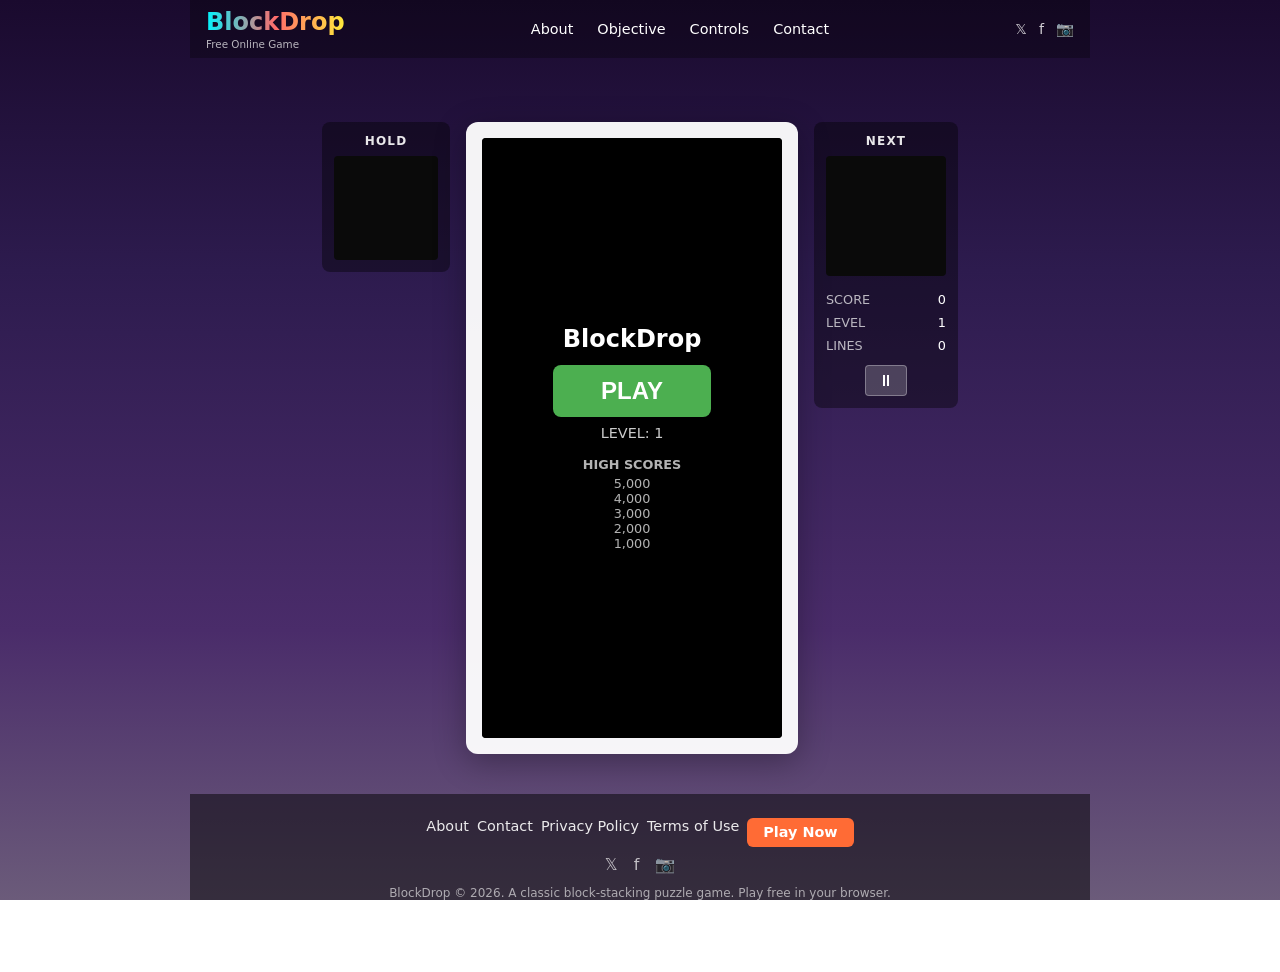
<file: index.html>
<!DOCTYPE html>
<html lang="en">
<head>
  <meta charset="UTF-8">
  <meta name="viewport" content="width=device-width, initial-scale=1.0">
  <title>BlockDrop</title>
  <meta name="description" content="BlockDrop - A classic block-stacking puzzle game. Clear rows, score points, and test your skills. Play free in your browser.">
  <meta name="keywords" content="BlockDrop, block game, puzzle game, browser game, free online game">
  <meta name="google-site-verification" content="REPLACE_WITH_YOUR_VERIFICATION_CODE">
  <link rel="stylesheet" href="style.css">
  <script async src="https://pagead2.googlesyndication.com/pagead/js/adsbygoogle.js?client=ca-pub-XXXXXXXXXXXXXXXX" crossorigin="anonymous"></script>
  <script async src="https://www.googletagmanager.com/gtag/js?id=G-XXXXXXXXXX"></script>
  <script>
    window.dataLayer = window.dataLayer || [];
    function gtag(){dataLayer.push(arguments);}
    gtag('js', new Date());
    gtag('config', 'G-XXXXXXXXXX');
  </script>
</head>
<body>
  <header class="site-header">
    <div class="header-brand">
      <h1 class="logo">BlockDrop</h1>
      <span class="logo-tagline">Free Online Game</span>
    </div>
    <nav class="header-nav">
      <a href="about.html">About</a>
      <a href="about.html#objective">Objective</a>
      <a href="about.html#controls">Controls</a>
      <a href="contact.html">Contact</a>
    </nav>
    <div class="header-social">
      <a href="#" aria-label="Twitter" title="Twitter">𝕏</a>
      <a href="#" aria-label="Facebook" title="Facebook">f</a>
      <a href="#" aria-label="Instagram" title="Instagram">📷</a>
    </div>
  </header>

  <div class="ad-container">
    <ins class="adsbygoogle" style="display:block" data-ad-client="ca-pub-XXXXXXXXXXXXXXXX" data-ad-slot="1111111111" data-ad-format="auto" data-full-width-responsive="true"></ins>
    <script>(adsbygoogle = window.adsbygoogle || []).push({});</script>
  </div>

  <main class="main-content">
    <div class="game-area">
      <div class="game-panel hold-panel">
        <div class="panel-label">HOLD</div>
        <canvas id="hold-canvas" width="104" height="104"></canvas>
      </div>

      <div class="game-center">
        <div class="game-card">
          <div class="canvas-wrapper">
            <canvas id="game-canvas" width="300" height="600"></canvas>
            <div id="start-overlay" class="start-overlay">
              <h2 class="start-title">BlockDrop</h2>
              <button id="play-btn" class="play-btn">PLAY</button>
              <p class="start-level">LEVEL: 1</p>
              <div class="high-scores">
                <div class="high-scores-label">HIGH SCORES</div>
                <div>5,000</div>
                <div>4,000</div>
                <div>3,000</div>
                <div>2,000</div>
                <div>1,000</div>
              </div>
            </div>
            <div id="pause-overlay" class="pause-overlay hidden">
              <h2>PAUSED</h2>
              <button id="resume-btn" class="menu-btn primary">Resume</button>
              <button id="how-to-play-btn" class="menu-btn">How to Play</button>
              <button id="quit-btn" class="menu-btn">Quit</button>
            </div>
            <div id="game-over" class="game-over hidden">
              <p>Game Over</p>
              <button id="restart-btn">Restart</button>
            </div>
          </div>
        </div>
      </div>

      <div class="game-panel next-panel">
        <div class="panel-label">NEXT</div>
        <canvas id="next-canvas" width="120" height="120"></canvas>
        <div class="stats-panel">
          <div class="stat-row"><span class="stat-label">SCORE</span><span id="score">0</span></div>
          <div class="stat-row"><span class="stat-label">LEVEL</span><span id="level">1</span></div>
          <div class="stat-row"><span class="stat-label">LINES</span><span id="lines">0</span></div>
        </div>
        <button id="pause-btn" class="pause-btn" aria-label="Pause" title="Pause">⏸</button>
      </div>
    </div>

    <div class="touch-controls">
      <button class="touch-btn" data-action="left">←</button>
      <button class="touch-btn" data-action="right">→</button>
      <button class="touch-btn" data-action="rotate">↻</button>
      <button class="touch-btn" data-action="down">↓</button>
    </div>

    <section class="info-sections">
      <a href="about.html" class="info-card">
        <span>About</span>
      </a>
      <a href="about.html#objective" class="info-card">
        <span>Objective</span>
      </a>
      <a href="about.html#controls" class="info-card">
        <span>Controls & Scores</span>
      </a>
      <a href="about.html#gameplay" class="info-card">
        <span>Gameplay Info</span>
      </a>
    </section>
  </main>

  <footer class="site-footer-main">
    <div class="footer-nav">
      <a href="about.html">About</a>
      <a href="contact.html">Contact</a>
      <a href="privacy.html">Privacy Policy</a>
      <a href="privacy.html">Terms of Use</a>
      <a href="index.html" class="play-now-btn">Play Now</a>
    </div>
    <div class="footer-social">
      <a href="#" aria-label="Twitter">𝕏</a>
      <a href="#" aria-label="Facebook">f</a>
      <a href="#" aria-label="Instagram">📷</a>
    </div>
    <p class="footer-copy">BlockDrop &copy; 2026. A classic block-stacking puzzle game. Play free in your browser.</p>
  </footer>

  <div class="ad-container">
    <ins class="adsbygoogle" style="display:block" data-ad-client="ca-pub-XXXXXXXXXXXXXXXX" data-ad-slot="2222222222" data-ad-format="auto" data-full-width-responsive="true"></ins>
    <script>(adsbygoogle = window.adsbygoogle || []).push({});</script>
  </div>

  <div id="how-to-play-modal" class="modal hidden" onclick="if(event.target===this) this.classList.add('hidden')">
    <div class="modal-content" onclick="event.stopPropagation()">
      <h2>How to Play</h2>
      <p><strong>Objective:</strong> Clear full rows by filling them with blocks. Each cleared row adds to your score.</p>
      <p><strong>Controls:</strong></p>
      <ul>
        <li>← → Move left/right</li>
        <li>↓ Soft drop</li>
        <li>↑ or Space Rotate</li>
        <li>Enter Pause / Resume</li>
      </ul>
      <p><strong>Hold:</strong> Press C to hold the current piece for later use.</p>
      <button id="close-modal-btn">Close</button>
    </div>
  </div>

  <script src="game.js"></script>
</body>
</html>
</file>
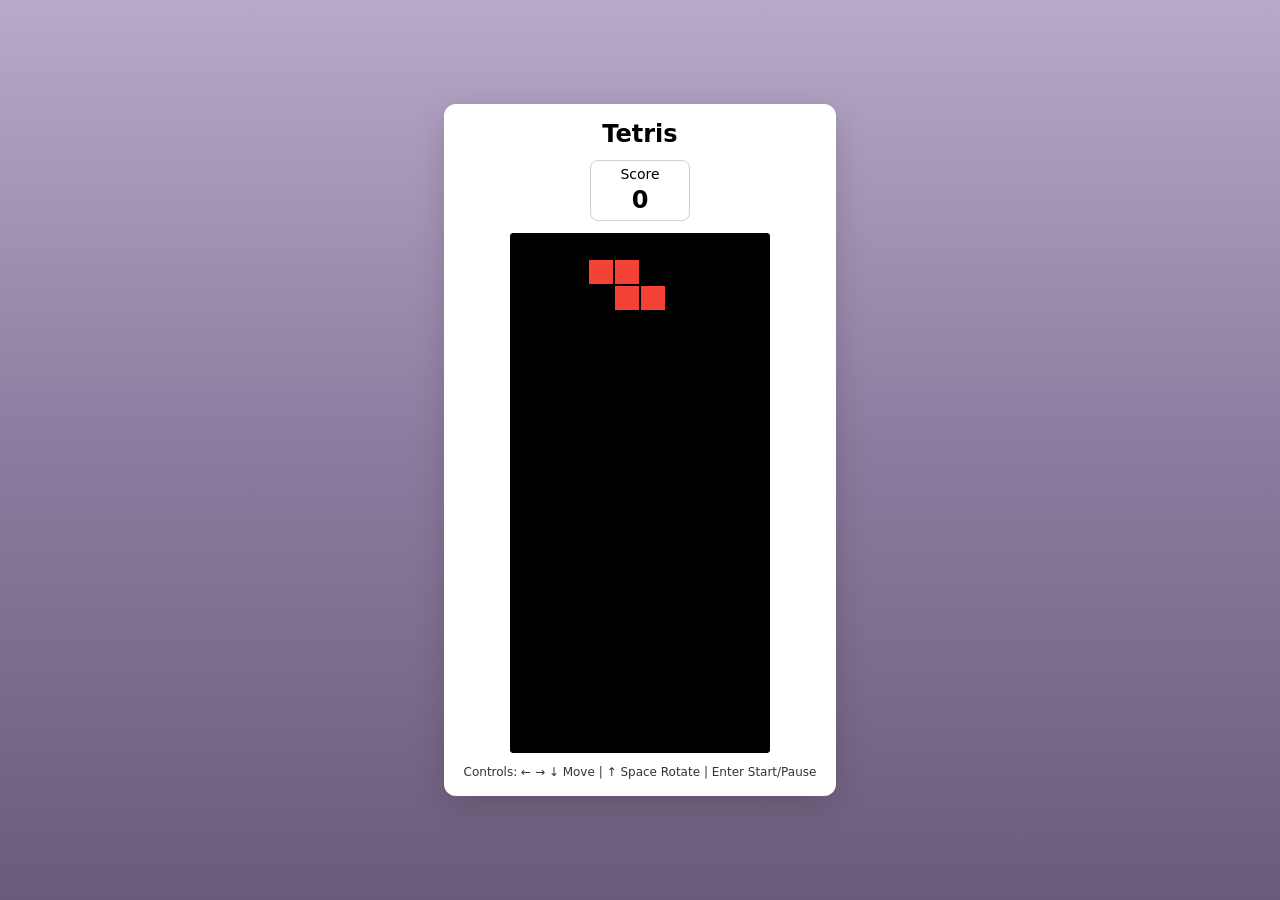
<file: tetris/index.html>
<!DOCTYPE html>
<html lang="en">
<head>
  <meta charset="UTF-8">
  <meta name="viewport" content="width=device-width, initial-scale=1.0">
  <title>Tetris</title>
  <link rel="stylesheet" href="style.css">
</head>
<body>
  <div class="game-card">
    <h1 class="title">Tetris</h1>
    <div class="score-container">
      <span class="score-label">Score</span>
      <span id="score">0</span>
    </div>
    <div class="canvas-wrapper">
      <canvas id="game-canvas" width="260" height="520"></canvas>
      <div id="game-over" class="game-over hidden">
        <p>Game Over</p>
        <button id="restart-btn">Restart</button>
      </div>
    </div>
    <div class="controls">
      Controls: ← → ↓ Move | ↑ Space Rotate | Enter Start/Pause
    </div>
  </div>
  <script src="game.js"></script>
</body>
</html>
</file>
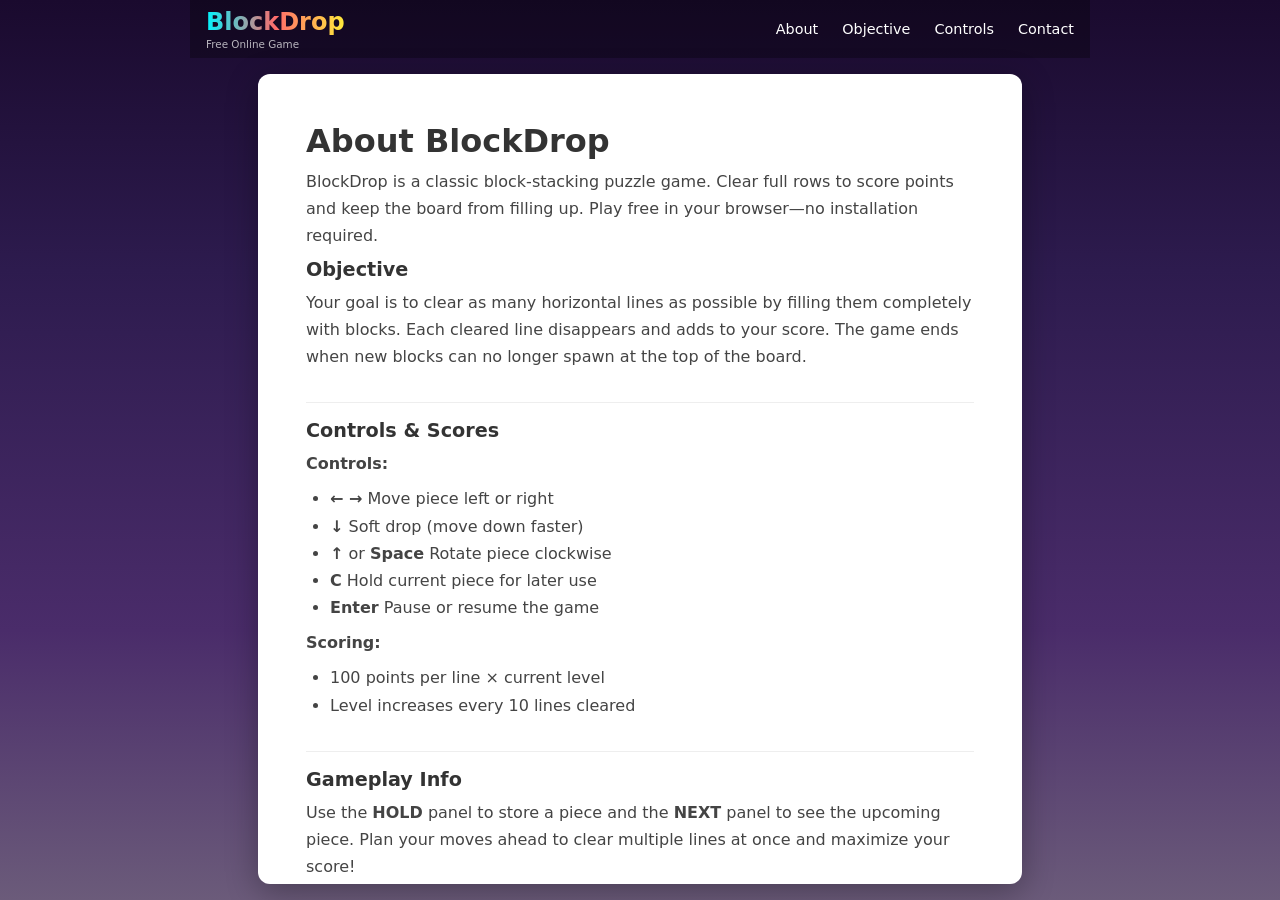
<file: about.html>
<!DOCTYPE html>
<html lang="en">
<head>
  <meta charset="UTF-8">
  <meta name="viewport" content="width=device-width, initial-scale=1.0">
  <title>About - BlockDrop</title>
  <link rel="stylesheet" href="style.css">
  <style>
    .about-page { max-width: 700px; margin: 0 auto; padding: 1rem; }
    .about-page h1 { color: #333; margin-bottom: 0.5rem; }
    .about-page h2 { color: #333; font-size: 1.2rem; margin-top: 2rem; margin-bottom: 0.5rem; padding-top: 1rem; border-top: 1px solid #eee; }
    .about-page h2:first-of-type { border-top: none; padding-top: 0; margin-top: 0; }
    .about-page p, .about-page ul { margin: 0.5rem 0; line-height: 1.7; color: #444; }
    .about-page ul { padding-left: 1.5rem; }
    .about-page a { color: #4a90d9; }
  </style>
</head>
<body>
  <header class="site-header">
    <div class="header-brand">
      <a href="index.html" style="text-decoration: none;"><h1 class="logo">BlockDrop</h1></a>
      <span class="logo-tagline">Free Online Game</span>
    </div>
    <nav class="header-nav">
      <a href="about.html">About</a>
      <a href="about.html#objective">Objective</a>
      <a href="about.html#controls">Controls</a>
      <a href="contact.html">Contact</a>
    </nav>
  </header>

  <div class="game-card page-card">
    <div class="about-page">
      <h1>About BlockDrop</h1>
      <p>BlockDrop is a classic block-stacking puzzle game. Clear full rows to score points and keep the board from filling up. Play free in your browser—no installation required.</p>

      <h2 id="objective">Objective</h2>
      <p>Your goal is to clear as many horizontal lines as possible by filling them completely with blocks. Each cleared line disappears and adds to your score. The game ends when new blocks can no longer spawn at the top of the board.</p>

      <h2 id="controls">Controls & Scores</h2>
      <p><strong>Controls:</strong></p>
      <ul>
        <li><strong>← →</strong> Move piece left or right</li>
        <li><strong>↓</strong> Soft drop (move down faster)</li>
        <li><strong>↑</strong> or <strong>Space</strong> Rotate piece clockwise</li>
        <li><strong>C</strong> Hold current piece for later use</li>
        <li><strong>Enter</strong> Pause or resume the game</li>
      </ul>
      <p><strong>Scoring:</strong></p>
      <ul>
        <li>100 points per line × current level</li>
        <li>Level increases every 10 lines cleared</li>
      </ul>

      <h2 id="gameplay">Gameplay Info</h2>
      <p>Use the <strong>HOLD</strong> panel to store a piece and the <strong>NEXT</strong> panel to see the upcoming piece. Plan your moves ahead to clear multiple lines at once and maximize your score!</p>
      <p>BlockDrop is built with HTML, CSS, and JavaScript. No installation required—just play in your browser.</p>
    </div>

    <p style="margin-top: 1.5rem;"><a href="index.html" class="footer-link">← Back to game</a></p>
  </div>
</body>
</html>
</file>
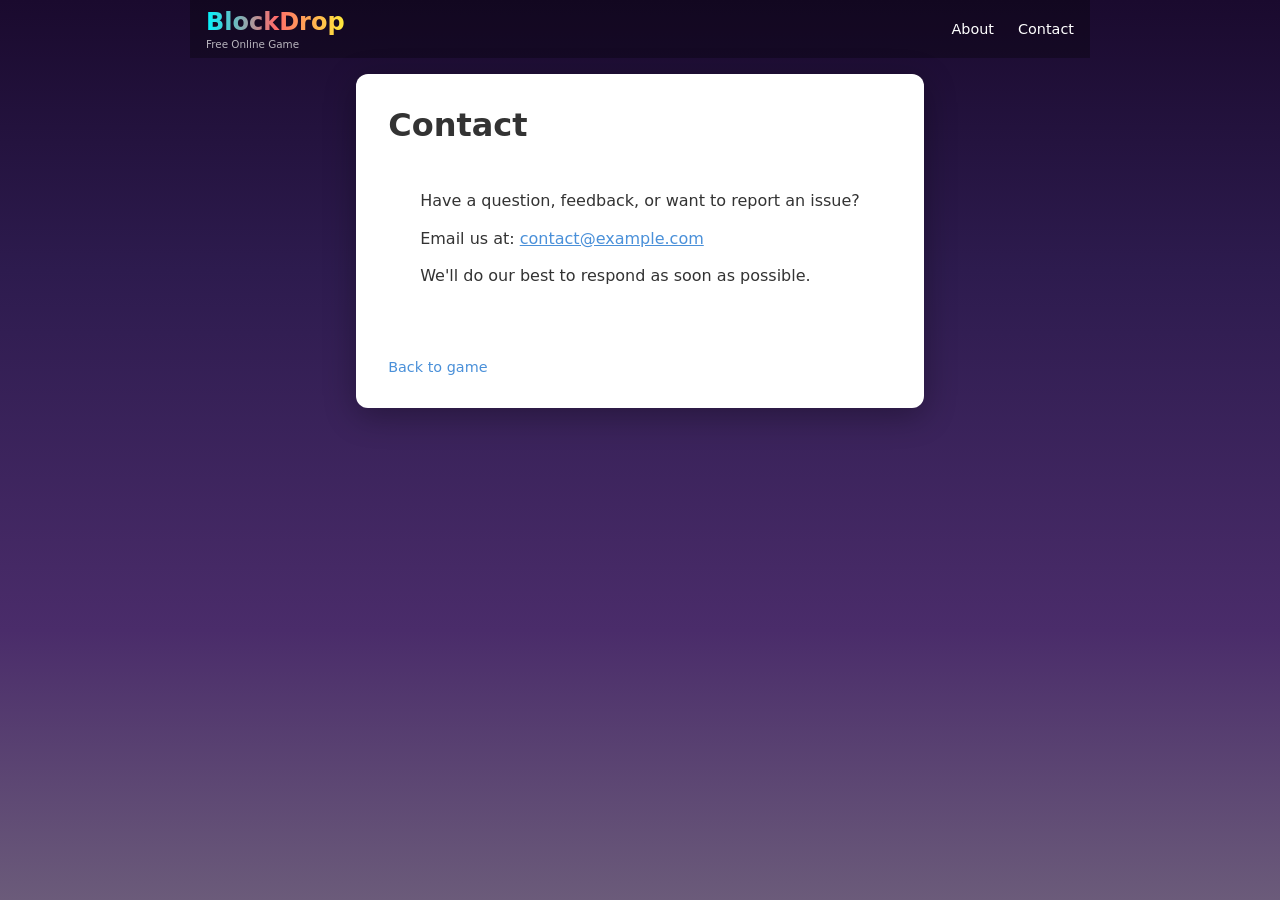
<file: contact.html>
<!DOCTYPE html>
<html lang="en">
<head>
  <meta charset="UTF-8">
  <meta name="viewport" content="width=device-width, initial-scale=1.0">
  <title>Contact - BlockDrop</title>
  <link rel="stylesheet" href="style.css">
  <style>
    .page-content { max-width: 600px; margin: 0 auto; padding: 2rem; text-align: left; }
    .page-content h1 { margin-bottom: 0.5rem; }
    .page-content p { margin: 0.75rem 0; line-height: 1.6; }
    .page-content a { color: #4a90d9; }
  </style>
</head>
<body>
  <header class="site-header">
    <div class="header-brand">
      <a href="index.html" style="text-decoration: none;"><h1 class="logo">BlockDrop</h1></a>
      <span class="logo-tagline">Free Online Game</span>
    </div>
    <nav class="header-nav">
      <a href="about.html">About</a>
      <a href="contact.html">Contact</a>
    </nav>
  </header>
  <div class="game-card page-card">
    <h1 class="title">Contact</h1>

    <div class="page-content">
      <p>Have a question, feedback, or want to report an issue?</p>
      <p>Email us at: <a href="mailto:contact@example.com">contact@example.com</a></p>
      <p>We'll do our best to respond as soon as possible.</p>
    </div>

    <p style="margin-top: 1.5rem;"><a href="index.html" class="footer-link">Back to game</a></p>
  </div>
</body>
</html>
</file>
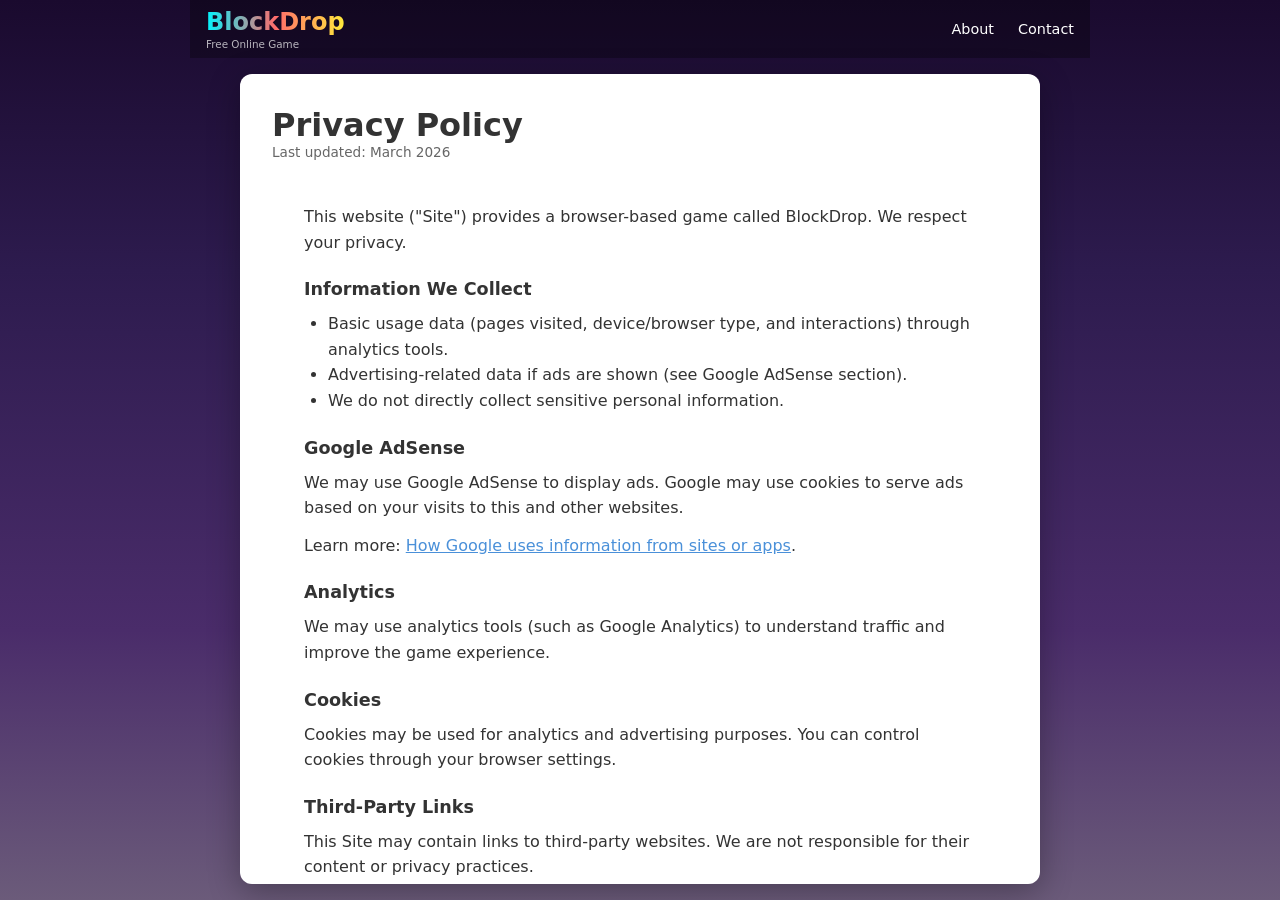
<file: privacy.html>
<!DOCTYPE html>
<html lang="en">
<head>
  <meta charset="UTF-8">
  <meta name="viewport" content="width=device-width, initial-scale=1.0">
  <title>Privacy Policy - BlockDrop</title>
  <link rel="stylesheet" href="style.css">
  <style>
    .page-content { max-width: 800px; margin: 0 auto; padding: 2rem; text-align: left; }
    .page-content h1 { margin-bottom: 0.5rem; }
    .page-content h2 { margin-top: 1.5rem; font-size: 1.1rem; }
    .page-content p, .page-content ul { margin: 0.75rem 0; line-height: 1.6; }
    .page-content a { color: #4a90d9; }
    .page-content ul { padding-left: 1.5rem; }
  </style>
</head>
<body>
  <header class="site-header">
    <div class="header-brand">
      <a href="index.html" style="text-decoration: none;"><h1 class="logo">BlockDrop</h1></a>
      <span class="logo-tagline">Free Online Game</span>
    </div>
    <nav class="header-nav">
      <a href="about.html">About</a>
      <a href="contact.html">Contact</a>
    </nav>
  </header>
  <div class="game-card page-card">
    <h1 class="title">Privacy Policy</h1>
    <p style="font-size: 0.85rem; color: #666;">Last updated: March 2026</p>

    <div class="page-content">
      <p>This website ("Site") provides a browser-based game called BlockDrop. We respect your privacy.</p>

      <h2>Information We Collect</h2>
      <ul>
        <li>Basic usage data (pages visited, device/browser type, and interactions) through analytics tools.</li>
        <li>Advertising-related data if ads are shown (see Google AdSense section).</li>
        <li>We do not directly collect sensitive personal information.</li>
      </ul>

      <h2>Google AdSense</h2>
      <p>We may use Google AdSense to display ads. Google may use cookies to serve ads based on your visits to this and other websites.</p>
      <p>Learn more: <a href="https://policies.google.com/technologies/ads" target="_blank" rel="noopener">How Google uses information from sites or apps</a>.</p>

      <h2>Analytics</h2>
      <p>We may use analytics tools (such as Google Analytics) to understand traffic and improve the game experience.</p>

      <h2>Cookies</h2>
      <p>Cookies may be used for analytics and advertising purposes. You can control cookies through your browser settings.</p>

      <h2>Third-Party Links</h2>
      <p>This Site may contain links to third-party websites. We are not responsible for their content or privacy practices.</p>

      <h2>Children's Privacy</h2>
      <p>This Site is not intentionally directed to children under 13. If you believe a child has provided personal data, contact us and we will take appropriate steps.</p>

      <h2>Changes to This Policy</h2>
      <p>We may update this Privacy Policy from time to time. Updates will be posted on this page.</p>

      <h2>Contact</h2>
      <p>For privacy questions, contact: <a href="mailto:contact@example.com">contact@example.com</a></p>
    </div>

    <p style="margin-top: 1.5rem;"><a href="index.html" class="footer-link">Back to game</a></p>
  </div>
</body>
</html>
</file>
<file: style.css>
* {
  margin: 0;
  padding: 0;
  box-sizing: border-box;
}

html, body {
  height: 100%;
  max-height: 100vh;
  overflow: hidden;
}

body {
  display: flex;
  flex-direction: column;
  align-items: center;
  background: linear-gradient(180deg, #1a0a2e 0%, #2d1b4e 30%, #4a2c6a 70%, #6b5b7a 100%);
  font-family: system-ui, -apple-system, BlinkMacSystemFont, 'Segoe UI', sans-serif;
  color: #fff;
}

/* Header */
.site-header {
  display: flex;
  align-items: center;
  justify-content: space-between;
  width: 100%;
  max-width: 900px;
  padding: 0.5rem 1rem;
  background: rgba(0, 0, 0, 0.3);
  flex-shrink: 0;
}

.header-brand .logo {
  font-size: 1.5rem;
  font-weight: 800;
  background: linear-gradient(90deg, #00f5ff, #ff6b6b, #ffeb3b);
  -webkit-background-clip: text;
  -webkit-text-fill-color: transparent;
  background-clip: text;
}

.logo-tagline {
  display: block;
  font-size: 0.65rem;
  color: rgba(255, 255, 255, 0.7);
  margin-top: 2px;
}

.header-nav {
  display: flex;
  gap: 1.5rem;
}

.header-nav a {
  color: #fff;
  text-decoration: none;
  font-size: 0.9rem;
}

.header-nav a:hover {
  color: #00f5ff;
}

.header-social {
  display: flex;
  gap: 0.75rem;
}

.header-social a {
  color: rgba(255, 255, 255, 0.8);
  text-decoration: none;
  font-size: 0.9rem;
}

.header-social a:hover {
  color: #00f5ff;
}

/* Ads */
.ad-container {
  text-align: center;
  margin: 4px 0;
  min-height: 40px;
  flex-shrink: 0;
}

/* Main content */
.main-content {
  display: flex;
  flex-direction: column;
  align-items: center;
  padding: 1rem 0;
}

/* Game area layout */
.game-area {
  display: flex;
  align-items: flex-start;
  gap: 1rem;
  margin-bottom: 0.5rem;
  flex-shrink: 0;
}

.game-panel {
  display: flex;
  flex-direction: column;
  align-items: center;
  background: rgba(0, 0, 0, 0.4);
  border-radius: 8px;
  padding: 0.75rem;
  min-width: 120px;
}

.panel-label {
  font-size: 0.75rem;
  font-weight: 700;
  letter-spacing: 0.1em;
  margin-bottom: 0.5rem;
  color: rgba(255, 255, 255, 0.9);
}

#hold-canvas,
#next-canvas {
  background: #0a0a0a;
  border-radius: 4px;
  display: block;
}

.stats-panel {
  margin-top: 0.75rem;
  width: 100%;
}

.stat-row {
  display: flex;
  justify-content: space-between;
  padding: 0.25rem 0;
  font-size: 0.8rem;
}

.stat-label {
  color: rgba(255, 255, 255, 0.7);
}

.pause-btn {
  margin-top: 0.5rem;
  background: rgba(255, 255, 255, 0.2);
  border: 1px solid rgba(255, 255, 255, 0.3);
  color: #fff;
  padding: 0.35rem 0.75rem;
  border-radius: 4px;
  cursor: pointer;
  font-size: 1rem;
}

.pause-btn:hover {
  background: rgba(255, 255, 255, 0.3);
}

/* Game card */
.game-card {
  background: rgba(255, 255, 255, 0.95);
  border-radius: 12px;
  padding: 1rem;
  box-shadow: 0 8px 32px rgba(0, 0, 0, 0.3);
}

@media (max-height: 800px) {
  .game-card {
    transform: scale(0.9);
    transform-origin: center top;
  }
}

@media (max-height: 700px) {
  .game-card {
    transform: scale(0.8);
    transform-origin: center top;
  }
}

.canvas-wrapper {
  position: relative;
}

#game-canvas {
  display: block;
  background: #000;
  border-radius: 4px;
}

/* Pause overlay */
.pause-overlay {
  position: absolute;
  top: 0;
  left: 0;
  right: 0;
  bottom: 0;
  background: rgba(0, 0, 0, 0.85);
  display: flex;
  flex-direction: column;
  align-items: center;
  justify-content: center;
  gap: 0.75rem;
  border-radius: 4px;
}

.pause-overlay h2 {
  font-size: 1.5rem;
  color: #fff;
  margin-bottom: 0.5rem;
}

.menu-btn {
  padding: 0.5rem 1.5rem;
  font-size: 1rem;
  background: rgba(255, 255, 255, 0.2);
  color: #fff;
  border: 1px solid rgba(255, 255, 255, 0.4);
  border-radius: 6px;
  cursor: pointer;
  min-width: 140px;
}

.menu-btn:hover {
  background: rgba(255, 255, 255, 0.3);
}

.menu-btn.primary {
  background: #4caf50;
  border-color: #4caf50;
}

.menu-btn.primary:hover {
  background: #5fd963;
}

/* Start overlay */
.start-overlay {
  position: absolute;
  top: 0;
  left: 0;
  right: 0;
  bottom: 0;
  background: rgba(0, 0, 0, 0.9);
  display: flex;
  flex-direction: column;
  align-items: center;
  justify-content: center;
  gap: 0.5rem;
  border-radius: 4px;
}

.start-overlay.hidden {
  display: none !important;
}

.start-title {
  font-size: 1.5rem;
  color: #fff;
  margin-bottom: 0.25rem;
}

.play-btn {
  padding: 0.75rem 3rem;
  font-size: 1.5rem;
  font-weight: 700;
  background: #4caf50;
  color: #fff;
  border: none;
  border-radius: 8px;
  cursor: pointer;
}

.play-btn:hover {
  background: #5fd963;
}

.start-level {
  font-size: 0.9rem;
  color: rgba(255, 255, 255, 0.8);
}

.high-scores {
  margin-top: 0.5rem;
  font-size: 0.8rem;
  color: rgba(255, 255, 255, 0.7);
  text-align: center;
}

.high-scores-label {
  font-weight: 700;
  margin-bottom: 0.25rem;
}

.pause-overlay.hidden,
.game-over.hidden {
  display: none !important;
}

.game-over {
  position: absolute;
  top: 50%;
  left: 50%;
  transform: translate(-50%, -50%);
  background: rgba(0, 0, 0, 0.9);
  color: #fff;
  padding: 2rem;
  border-radius: 8px;
  text-align: center;
}

.game-over p {
  font-size: 1.5rem;
  font-weight: 600;
  margin-bottom: 1rem;
}

#restart-btn {
  padding: 0.5rem 1.5rem;
  font-size: 1rem;
  background: #4a90d9;
  color: #fff;
  border: none;
  border-radius: 6px;
  cursor: pointer;
}

#restart-btn:hover {
  background: #5a9fe9;
}

/* Touch controls - hidden on PC, shown on mobile */
.touch-controls {
  display: none;
  gap: 0.5rem;
  justify-content: center;
  padding: 0.5rem 0;
  flex-shrink: 0;
}

.touch-btn {
  min-width: 48px;
  min-height: 48px;
  font-size: 1.5rem;
  background: rgba(255, 255, 255, 0.2);
  border: 2px solid rgba(255, 255, 255, 0.4);
  color: #fff;
  border-radius: 8px;
  cursor: pointer;
}

.touch-btn:hover {
  background: rgba(255, 255, 255, 0.3);
}

/* Info sections - hidden on main page to fit viewport */
.info-sections {
  display: none;
}

.info-card {
  flex: 1;
  min-width: 140px;
  padding: 1rem 1.5rem;
  background: rgba(255, 255, 255, 0.1);
  border: 2px solid rgba(255, 255, 255, 0.3);
  border-radius: 8px;
  color: #fff;
  text-decoration: none;
  text-align: center;
  font-weight: 600;
  transition: all 0.2s;
}

.info-card:hover {
  background: rgba(255, 255, 255, 0.2);
  border-color: rgba(255, 255, 255, 0.5);
}

/* Footer */
.site-footer-main {
  width: 100%;
  max-width: 900px;
  padding: 1.5rem;
  background: rgba(0, 0, 0, 0.5);
  margin-top: 1rem;
  text-align: center;
}

.footer-nav {
  display: flex;
  flex-wrap: wrap;
  justify-content: center;
  gap: 0.5rem;
  margin-bottom: 0.5rem;
}

.footer-nav a {
  color: rgba(255, 255, 255, 0.9);
  text-decoration: none;
  font-size: 0.9rem;
}

.footer-nav a:hover {
  color: #00f5ff;
}

.play-now-btn {
  background: #ff6b35 !important;
  color: #fff !important;
  padding: 0.4rem 1rem;
  border-radius: 6px;
  font-weight: 600;
}

.play-now-btn:hover {
  background: #ff8555 !important;
}

.footer-social {
  display: flex;
  justify-content: center;
  gap: 1rem;
  margin-bottom: 0.75rem;
}

.footer-social a {
  color: rgba(255, 255, 255, 0.7);
  text-decoration: none;
}

.footer-social a:hover {
  color: #fff;
}

.footer-copy {
  font-size: 0.75rem;
  color: rgba(255, 255, 255, 0.6);
}

/* Modal */
.modal {
  position: fixed;
  top: 0;
  left: 0;
  right: 0;
  bottom: 0;
  background: rgba(0, 0, 0, 0.7);
  display: flex;
  align-items: center;
  justify-content: center;
  z-index: 1000;
}

.modal.hidden {
  display: none !important;
}

.modal-content {
  background: #fff;
  color: #333;
  padding: 2rem;
  border-radius: 12px;
  max-width: 400px;
}

.modal-content h2 {
  margin-bottom: 1rem;
}

.modal-content ul {
  margin: 0.5rem 0 1rem 1.5rem;
}

.modal-content button {
  padding: 0.5rem 1.5rem;
  background: #4a90d9;
  color: #fff;
  border: none;
  border-radius: 6px;
  cursor: pointer;
}

/* Policy pages */
.page-card {
  max-height: 90vh;
  overflow-y: auto;
  background: #fff;
  color: #333;
  border-radius: 12px;
  padding: 2rem;
  margin: 1rem;
  max-width: 800px;
}

.footer-link {
  color: #4a90d9;
  text-decoration: none;
  font-size: 0.9rem;
}

.footer-link:hover {
  text-decoration: underline;
}

/* Responsive - Mobile */
@media (max-width: 768px) {
  .touch-controls {
    display: flex;
  }

  .site-header {
    flex-direction: column;
    gap: 0.5rem;
    padding: 0.5rem;
  }

  .header-nav {
    display: none;
  }

  .game-area {
    flex-direction: column;
    align-items: center;
  }

  .game-panel {
    flex-direction: row;
    min-width: auto;
    width: 100%;
    max-width: 340px;
    justify-content: space-around;
  }

  .game-card {
    transform: scale(0.85);
    transform-origin: center top;
  }
}
</file>
<file: tetris/style.css>
* {
  margin: 0;
  padding: 0;
  box-sizing: border-box;
}

html, body {
  height: 100%;
  overflow: hidden;
}

body {
  display: flex;
  justify-content: center;
  align-items: center;
  background: linear-gradient(180deg, #b8a9c9 0%, #8b7b9e 50%, #6b5b7a 100%);
  font-family: system-ui, -apple-system, BlinkMacSystemFont, 'Segoe UI', sans-serif;
}

.game-card {
  background: #fff;
  border-radius: 12px;
  padding: 1rem 1.25rem;
  display: flex;
  flex-direction: column;
  align-items: center;
  gap: 0.75rem;
  box-shadow: 0 8px 32px rgba(0, 0, 0, 0.15);
  max-height: 100vh;
}

.title {
  font-size: 1.5rem;
  font-weight: 700;
  color: #000;
  text-align: center;
  flex-shrink: 0;
}

.score-container {
  background: #fff;
  border: 1px solid #d0d0d0;
  border-radius: 8px;
  padding: 0.35rem 1.25rem;
  text-align: center;
  min-width: 100px;
  flex-shrink: 0;
}

.score-label {
  display: block;
  font-size: 0.875rem;
  color: #000;
  margin-bottom: 0.25rem;
}

#score {
  display: block;
  font-size: 1.5rem;
  font-weight: 700;
  color: #000;
}

#score.pulse {
  animation: scorePulse 0.3s ease;
}

@keyframes scorePulse {
  0%, 100% { transform: scale(1); }
  50% { transform: scale(1.1); }
}

.canvas-wrapper {
  position: relative;
  flex-shrink: 0;
}

#game-canvas {
  display: block;
  background: #000;
  border-radius: 4px;
}

.game-over {
  position: absolute;
  top: 50%;
  left: 50%;
  transform: translate(-50%, -50%);
  background: rgba(0, 0, 0, 0.85);
  color: #fff;
  padding: 2rem;
  border-radius: 8px;
  text-align: center;
}

.game-over p {
  font-size: 1.5rem;
  font-weight: 600;
  margin-bottom: 1rem;
}

.game-over.hidden {
  display: none;
}

#restart-btn {
  padding: 0.5rem 1.5rem;
  font-size: 1rem;
  background: #4a90d9;
  color: #fff;
  border: none;
  border-radius: 6px;
  cursor: pointer;
}

#restart-btn:hover {
  background: #5a9fe9;
}

.controls {
  font-size: 0.75rem;
  color: #333;
  text-align: center;
  flex-shrink: 0;
  line-height: 1.3;
}

/* Scale down on very small screens */
@media (max-height: 600px) {
  .game-card {
    transform: scale(0.9);
    transform-origin: center center;
  }
}
</file>
